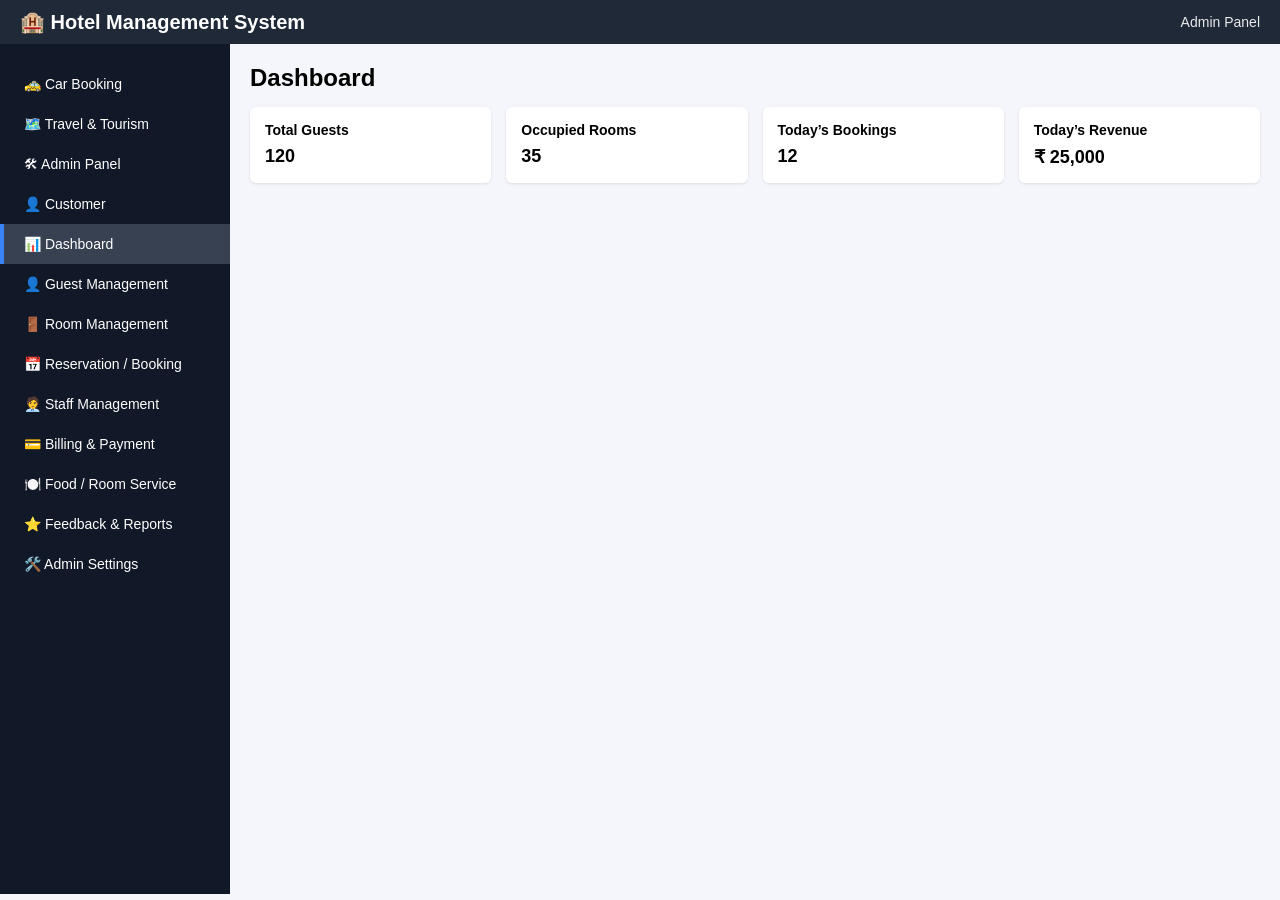
<file: index.html>
<!DOCTYPE html>
<html lang="en">
<head>
    <meta charset="UTF-8">
    <title>Hotel Management System</title>
    <meta name="viewport" content="width=device-width, initial-scale=1.0">
    <link rel="stylesheet" href="style.css">
</head>
<body>

    <!-- Top Header -->
    <header class="topbar">
        <h1>🏨 Hotel Management System</h1>
        <span class="topbar-user">Admin Panel</span>
    </header>

    <!-- Layout -->
    <div class="layout">

        <!-- Left Side Navigation -->
        <nav class="sidebar">
            <ul>
                <li><a href="car.html" class="nav-link">🚕 Car Booking</a></li>
<li><a href="travel.html" class="nav-link">🗺️ Travel & Tourism</a></li>
<li><a href="admin.html" class="nav-link">🛠 Admin Panel</a></li>

<li><a href="customer.html" class="nav-link">👤 Customer</a></li>

                <li class="active" data-target="dashboard-section">📊 Dashboard</li>
                <li data-target="guest-section">👤 Guest Management</li>
                <li data-target="room-section">🚪 Room Management</li>
                <li data-target="booking-section">📅 Reservation / Booking</li>
                <li data-target="staff-section">🧑‍💼 Staff Management</li>
                <li data-target="billing-section">💳 Billing & Payment</li>
                <li data-target="food-section">🍽️ Food / Room Service</li>
                <li data-target="feedback-section">⭐ Feedback & Reports</li>
                <li data-target="admin-section">🛠️ Admin Settings</li>
            </ul>
        </nav>

        <!-- Main Content -->
        <main class="content">

            <!-- Dashboard Section -->
            <section id="dashboard-section" class="section active">
                <h2>Dashboard</h2>
                <div class="cards">
                    <div class="card">
                        <h3>Total Guests</h3>
                        <p id="total-guests">120</p>
                    </div>
                    <div class="card">
                        <h3>Occupied Rooms</h3>
                        <p id="occupied-rooms">35</p>
                    </div>
                    <div class="card">
                        <h3>Today’s Bookings</h3>
                        <p id="today-bookings">12</p>
                    </div>
                    <div class="card">
                        <h3>Today’s Revenue</h3>
                        <p id="today-revenue">₹ 25,000</p>
                    </div>
                </div>
            </section>

            <!-- Guest Management Section -->
            <section id="guest-section" class="section">
                <h2>Guest Management</h2>

                <div class="form-card">
                    <h3>Add New Guest</h3>
                    <form id="guest-form">
                        <div class="form-group">
                            <label>Guest Name</label>
                            <input type="text" id="guest-name" required>
                        </div>
                        <div class="form-group">
                            <label>Phone</label>
                            <input type="text" id="guest-phone" required>
                        </div>
                        <div class="form-group">
                            <label>Email</label>
                            <input type="email" id="guest-email">
                        </div>
                        <div class="form-group">
                            <label>Address</label>
                            <input type="text" id="guest-address">
                        </div>
                        <button type="submit">Save Guest</button>
                    </form>
                </div>

                <div class="table-card">
                    <h3>Guest List (Demo)</h3>
                    <table>
                        <thead>
                            <tr>
                                <th>#</th>
                                <th>Guest Name</th>
                                <th>Phone</th>
                                <th>Room</th>
                                <th>Status</th>
                            </tr>
                        </thead>
                        <tbody id="guest-table-body">
                            <tr>
                                <td>1</td>
                                <td>Rahul Verma</td>
                                <td>9876543210</td>
                                <td>101</td>
                                <td>Checked-In</td>
                            </tr>
                            <tr>
                                <td>2</td>
                                <td>Priya Singh</td>
                                <td>9876501234</td>
                                <td>202</td>
                                <td>Checked-Out</td>
                            </tr>
                        </tbody>
                    </table>
                </div>
            </section>

            <!-- Room Management Section -->
            <section id="room-section" class="section">
                <h2>Room Management</h2>
                <div class="form-card">
                    <h3>Add / Update Room</h3>
                    <form id="room-form">
                        <div class="form-group">
                            <label>Room Number</label>
                            <input type="text" id="room-number" required>
                        </div>
                        <div class="form-group">
                            <label>Room Type</label>
                            <select id="room-type">
                                <select id="room-type">
    <option>Single - AC</option>
    <option>Single - Non-AC</option>
    <option>Double - AC</option>
    <option>Double - Non-AC</option>
    <option>Deluxe - AC</option>
    <option>Suite - AC</option>
</select>
                                <option>Single</option>
                                <option>Double</option>
                                <option>Deluxe</option>
                                <option>Suite</option>
                            </select>
                        </div>
                        <div class="form-group">
                            <label>Price per Night</label>
                            <input type="number" id="room-price" required>
                        </div>
                        <div class="form-group">
                            <label>Status</label>
                            <select id="room-status">
                                <option>Available</option>
                                <option>Occupied</option>
                                <option>Maintenance</option>
                            </select>
                        </div>
                        <button type="submit">Save Room</button>
                    </form>
                </div>

                <div class="table-card">
                    <h3>Room List (Demo)</h3>
                    <table>
                        <thead>
                            <tr>
                                <th>Room No</th>
                                <th>Type</th>
                                <th>Price</th>
                                <th>Status</th>
                            </tr>
                        </thead>
                        <tbody id="room-table-body">
                            <tr>
                                <td>101</td>
                                <td>Single</td>
                                <td>₹ 1500</td>
                                <td>Occupied</td>
                            </tr>
                            <tr>
                                <td>202</td>
                                <td>Deluxe</td>
                                <td>₹ 2500</td>
                                <td>Available</td>
                            </tr>
                        </tbody>
                    </table>
                </div>
            </section>

            <!-- Booking Section -->
            <section id="booking-section" class="section">
                <h2>Reservation / Booking</h2>
                <div class="form-card">
                    <h3>New Booking</h3>
                    <form id="booking-form">
                        <div class="form-group">
                            <label>Guest Name</label>
                            <input type="text" id="booking-guest" required>
                        </div>
                        <div class="form-group">
                            <label>Room Number</label>
                            <input type="text" id="booking-room" required>
                        </div>
                        <div class="form-group">
                            <label>Check-in Date</label>
                            <input type="date" id="checkin-date" required>
                        </div>
                        <div class="form-group">
                            <label>Check-out Date</label>
                            <input type="date" id="checkout-date" required>
                        </div>
                        <button type="submit">Confirm Booking</button>
                    </form>
                </div>

                <div class="table-card">
                    <h3>Upcoming Bookings (Demo)</h3>
                    <table>
                        <thead>
                            <tr>
                                <th>Guest</th>
                                <th>Room</th>
                                <th>Check-In</th>
                                <th>Check-Out</th>
                            </tr>
                        </thead>
                        <tbody id="booking-table-body">
                            <tr>
                                <td>Rohan Mehta</td>
                                <td>305</td>
                                <td>2025-12-05</td>
                                <td>2025-12-07</td>
                            </tr>
                        </tbody>
                    </table>
                </div>
            </section>

            <!-- Staff Management Section -->
            <section id="staff-section" class="section">
                <h2>Staff Management</h2>
                <div class="form-card">
                    <h3>Add Staff</h3>
                    <form id="staff-form">
                        <div class="form-group">
                            <label>Staff Name</label>
                            <input type="text" id="staff-name" required>
                        </div>
                        <div class="form-group">
                            <label>Role / Position</label>
                            <input type="text" id="staff-role" required>
                        </div>
                        <div class="form-group">
                            <label>Salary</label>
                            <input type="number" id="staff-salary" required>
                        </div>
                        <div class="form-group">
                            <label>Shift</label>
                            <select id="staff-shift">
                                <option>Morning</option>
                                <option>Evening</option>
                                <option>Night</option>
                            </select>
                        </div>
                        <button type="submit">Save Staff</button>
                    </form>
                </div>

                <div class="table-card">
                    <h3>Staff List (Demo)</h3>
                    <table>
                        <thead>
                            <tr>
                                <th>Name</th>
                                <th>Role</th>
                                <th>Shift</th>
                            </tr>
                        </thead>
                        <tbody id="staff-table-body">
                            <tr>
                                <td>Ankit Sharma</td>
                                <td>Receptionist</td>
                                <td>Morning</td>
                            </tr>
                            <tr>
                                <td>Deepa Joshi</td>
                                <td>Housekeeping</td>
                                <td>Evening</td>
                            </tr>
                        </tbody>
                    </table>
                </div>
            </section>

            <!-- Billing & Payment Section -->
            <section id="billing-section" class="section">
                <h2>Billing & Payment</h2>
                <div class="form-card">
                    <h3>Generate Bill</h3>
                    <form id="billing-form">
                        <div class="form-group">
                            <label>Guest Name</label>
                            <input type="text" id="bill-guest" required>
                        </div>
                        <div class="form-group">
                            <label>Room Charge</label>
                            <input type="number" id="bill-room-charge" required>
                        </div>
                        <div class="form-group">
                            <label>Food / Service Charge</label>
                            <input type="number" id="bill-food-charge" required>
                        </div>
                        <div class="form-group">
                            <label>Tax (%)</label>
                            <input type="number" id="bill-tax" value="18">
                        </div>
                        <button type="button" id="calculate-bill">Calculate Total</button>
                    </form>

                    <div class="bill-output">
                        <p><strong>Total Amount:</strong> <span id="bill-total">₹ 0</span></p>
                    </div>
                </div>
            </section>

            <!-- Food / Room Service Section -->
            <section id="food-section" class="section">
                <h2>Food / Room Service</h2>
                <div class="form-card">
                    <h3>New Food Order</h3>
                    <form id="food-form">
                        <div class="form-group">
                            <label>Room Number</label>
                            <input type="text" id="food-room" required>
                        </div>
                        <div class="form-group">
                            <label>Select Item</label>
                            <select id="food-item">
                                <option>Tea - ₹20</option>
                                <option>Breakfast - ₹150</option>
                                <option>Lunch - ₹250</option>
                                <option>Dinner - ₹300</option>
                            </select>
                        </div>
                        <div class="form-group">
                            <label>Quantity</label>
                            <input type="number" id="food-qty" value="1" min="1">
                        </div>
                        <button type="submit">Place Order</button>
                    </form>
                </div>

                <div class="table-card">
                    <h3>Recent Orders (Demo)</h3>
                    <table>
                        <thead>
                            <tr>
                                <th>Room</th>
                                <th>Item</th>
                                <th>Qty</th>
                            </tr>
                        </thead>
                        <tbody id="food-table-body">
                            <tr>
                                <td>101</td>
                                <td>Breakfast</td>
                                <td>2</td>
                            </tr>
                        </tbody>
                    </table>
                </div>
            </section>

            <!-- Feedback & Reports Section -->
            <section id="feedback-section" class="section">
                <h2>Feedback & Reports</h2>
                <div class="form-card">
                    <h3>Guest Feedback</h3>
                    <form id="feedback-form">
                        <div class="form-group">
                            <label>Guest Name</label>
                            <input type="text" id="feedback-guest" required>
                        </div>
                        <div class="form-group">
                            <label>Rating (1–5)</label>
                            <input type="number" id="feedback-rating" min="1" max="5" required>
                        </div>
                        <div class="form-group">
                            <label>Comments</label>
                            <textarea id="feedback-message" rows="3"></textarea>
                        </div>
                        <button type="submit">Submit Feedback</button>
                    </form>
                </div>

                <div class="table-card">
                    <h3>Recent Feedback (Demo)</h3>
                    <table>
                        <thead>
                            <tr>
                                <th>Guest</th>
                                <th>Rating</th>
                                <th>Comment</th>
                            </tr>
                        </thead>
                        <tbody id="feedback-table-body">
                            <tr>
                                <td>Rahul Verma</td>
                                <td>5</td>
                                <td>Excellent service!</td>
                            </tr>
                        </tbody>
                    </table>
                </div>
            </section>

            <!-- Admin Panel Section -->
            <section id="admin-section" class="section">
                <h2>Admin Settings</h2>
                <div class="form-card">
                    <h3>Change Password (Demo Only UI)</h3>
                    <form>
                        <div class="form-group">
                            <label>Old Password</label>
                            <input type="password">
                        </div>
                        <div class="form-group">
                            <label>New Password</label>
                            <input type="password">
                        </div>
                        <div class="form-group">
                            <label>Confirm New Password</label>
                            <input type="password">
                        </div>
                        <button type="button">Update Password</button>
                    </form>
                </div>
            </section>

        </main>
    </div>

    <script src="script.js"></script>
</body>
</html>
</file>
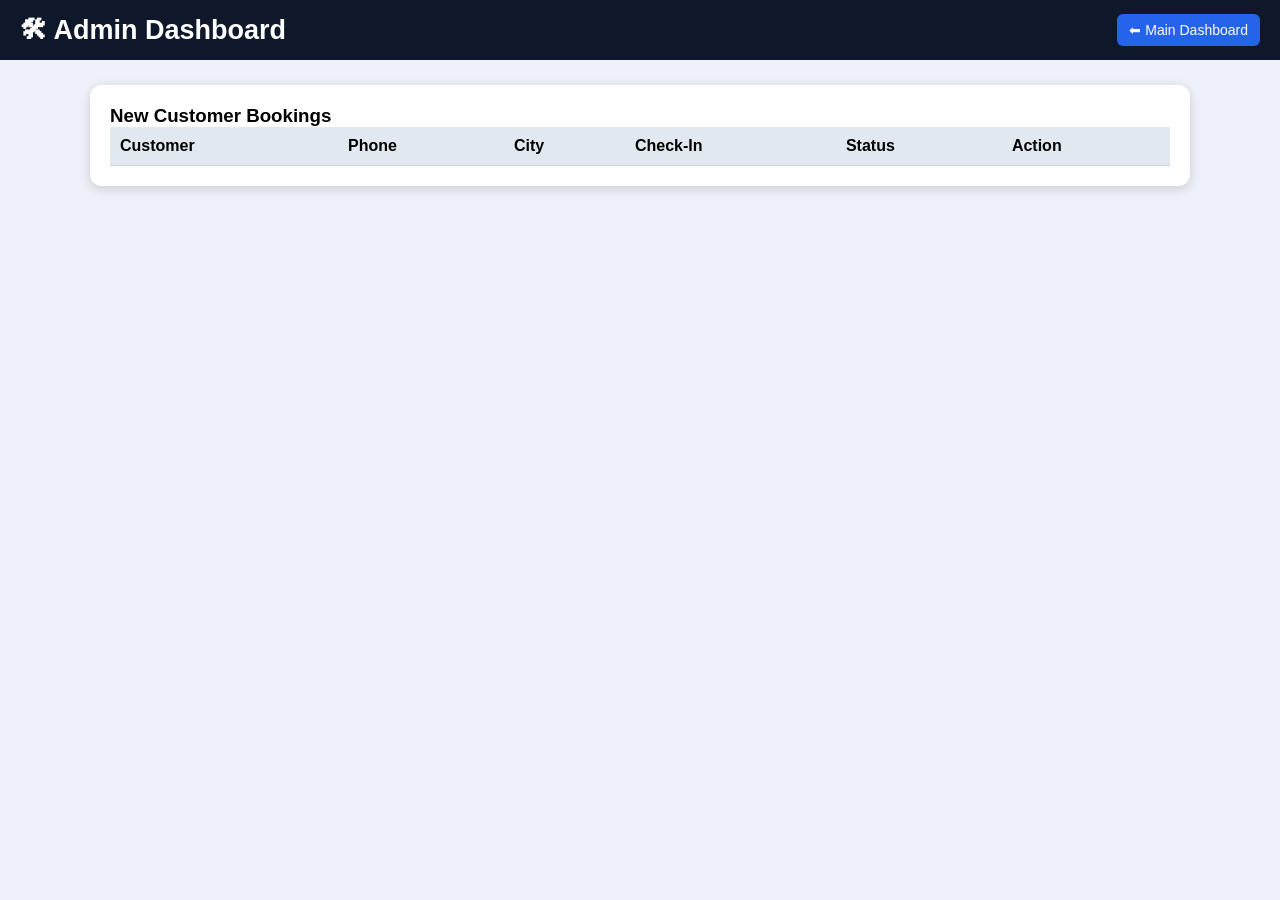
<file: admin.html>
<!DOCTYPE html>
<html lang="en">
<head>
<meta charset="UTF-8">
<title>Admin Dashboard</title>
<link rel="stylesheet" href="admin.css">
</head>
<body>

<header class="topbar">
    <h2>🛠 Admin Dashboard</h2>
    <a href="../index.html" class="back-btn">⬅ Main Dashboard</a>
</header>

<div class="container">

    <div class="card">
        <h3>New Customer Bookings</h3>

        <table>
            <thead>
                <tr>
                    <th>Customer</th>
                    <th>Phone</th>
                    <th>City</th>
                    <th>Check-In</th>
                    <th>Status</th>
                    <th>Action</th>
                </tr>
            </thead>
            <tbody id="admin-booking-body"></tbody>
        </table>
    </div>

</div>

<script src="admin.js"></script>
</body>
</html>
</file>
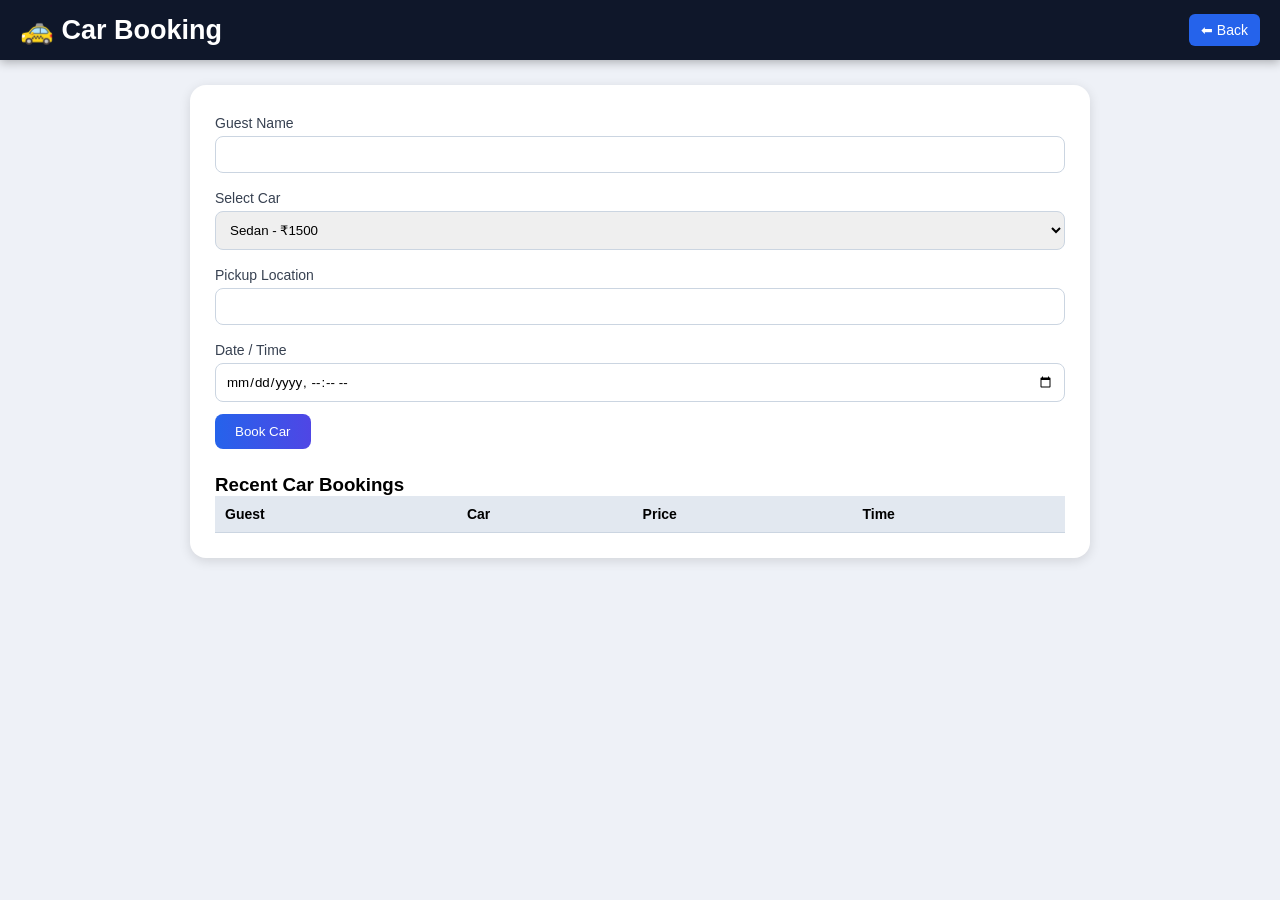
<file: car.html>
<!DOCTYPE html>
<html>
<head>
    <title>Car Booking Service</title>
    <link rel="stylesheet" href="car.css">
</head>
<body>

<header class="topbar">
    <h2>🚕 Car Booking</h2>
    <a class="back-btn" href="../index.html">⬅ Back</a>
</header>

<div class="box">
    <form id="car-form">
        <label>Guest Name</label>
        <input type="text" id="car-guest" required>

        <label>Select Car</label>
        <select id="car-type">
            <option value="Sedan - 1500">Sedan - ₹1500</option>
            <option value="SUV - 2500">SUV - ₹2500</option>
            <option value="Luxury - 4000">Luxury - ₹4000</option>
        </select>

        <label>Pickup Location</label>
        <input type="text" id="pickup">

        <label>Date / Time</label>
        <input type="datetime-local" id="car-date">

        <button type="submit">Book Car</button>
    </form>

    <h3>Recent Car Bookings</h3>
    <table>
        <thead>
            <tr><th>Guest</th><th>Car</th><th>Price</th><th>Time</th></tr>
        </thead>
        <tbody id="car-table"></tbody>
    </table>
</div>

<script src="car.js"></script>
</body>
</html>
</file>
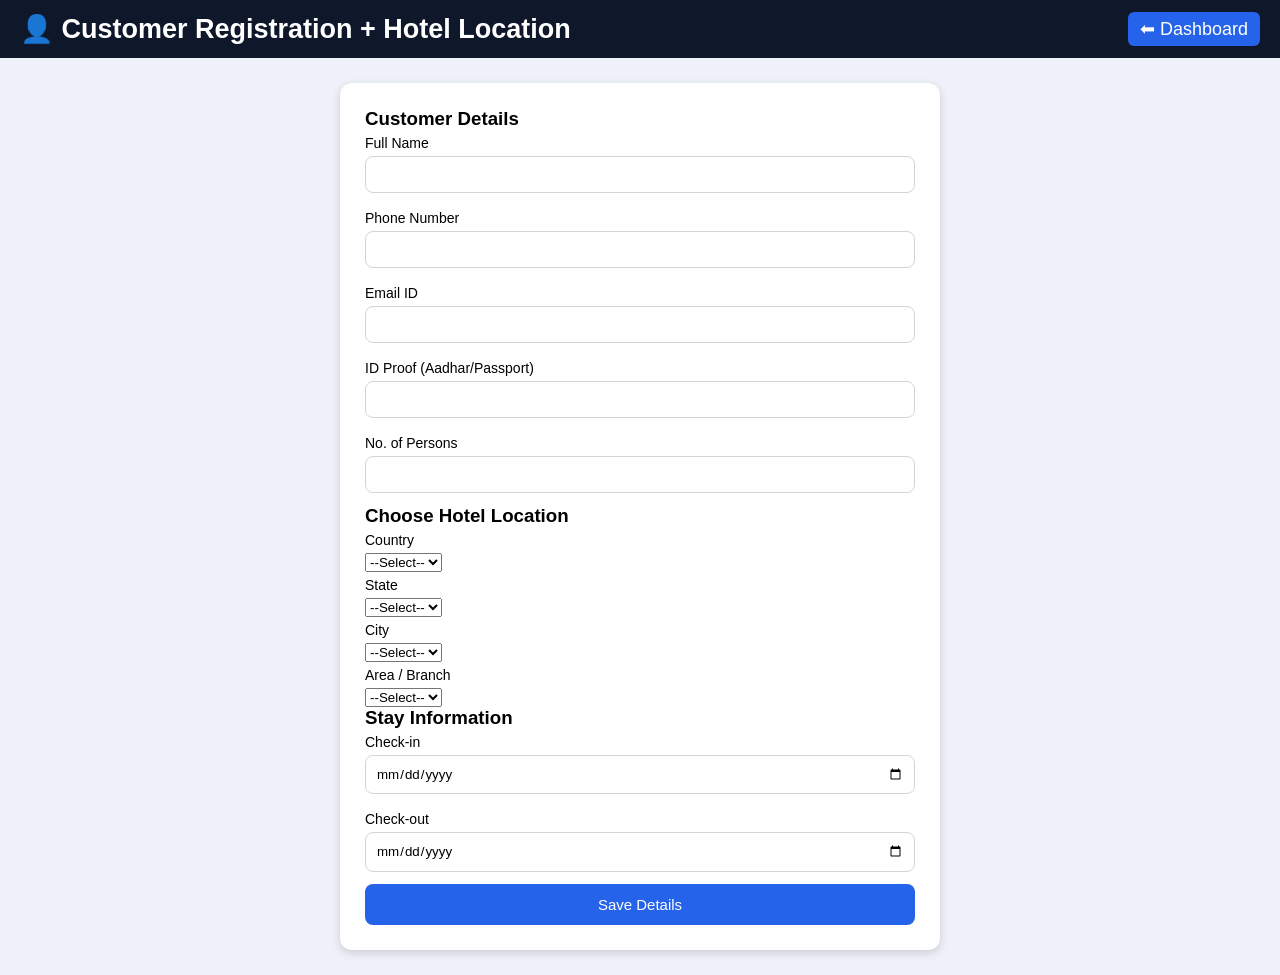
<file: customer.html>
<!DOCTYPE html>
<html lang="en">
<head>
<meta charset="UTF-8">
<title>Customer + Location</title>
<link rel="stylesheet" href="customer.css">
</head>
<body>

<header class="topbar">
    <h2>👤 Customer Registration + Hotel Location</h2>
    <a href="../index.html" class="back-btn">⬅ Dashboard</a>
</header>

<div class="box">

<form id="customer-form">

    <h3>Customer Details</h3>

    <label>Full Name</label>
    <input type="text" id="cust-name" required>

    <label>Phone Number</label>
    <input type="text" id="cust-phone" required>

    <label>Email ID</label>
    <input type="email" id="cust-email" required>

    <label>ID Proof (Aadhar/Passport)</label>
    <input type="text" id="cust-id-proof" required>

    <label>No. of Persons</label>
    <input type="number" id="cust-person" required>


    <h3>Choose Hotel Location</h3>

    <label>Country</label>
    <select id="country-select" required>
        <option value="">--Select--</option>
    </select>

    <label>State</label>
    <select id="state-select" required>
        <option value="">--Select--</option>
    </select>

    <label>City</label>
    <select id="city-select" required>
        <option value="">--Select--</option>
    </select>

    <label>Area / Branch</label>
    <select id="branch-select" required>
        <option value="">--Select--</option>
    </select>

    <h3>Stay Information</h3>

    <label>Check-in</label>
    <input type="date" id="cust-in" required>

    <label>Check-out</label>
    <input type="date" id="cust-out" required>

    <button type="submit">Save Details</button>

</form>

</div>

<script src="customer.js"></script>
</body>
</html>
</file>
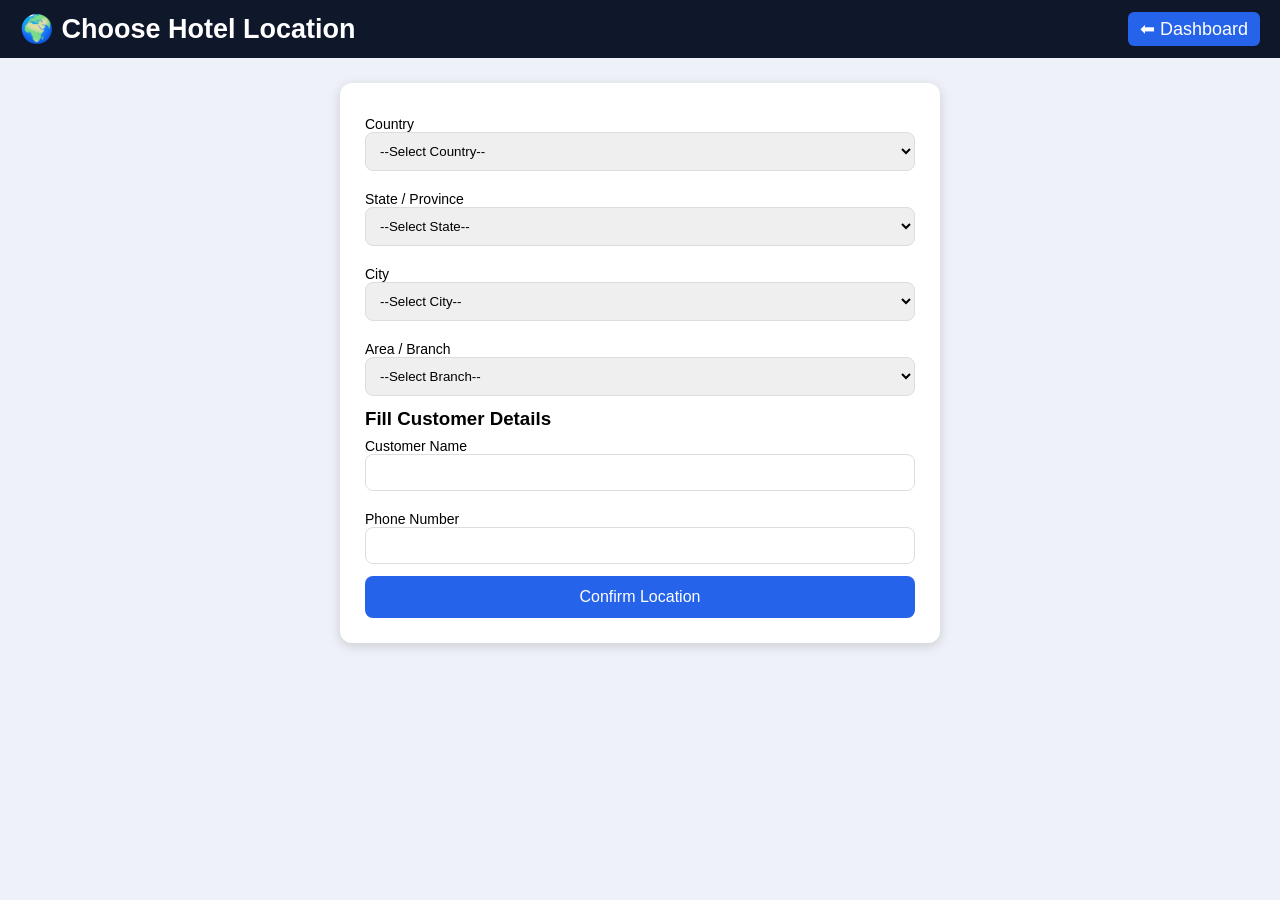
<file: location.html>
<!DOCTYPE html>
<html lang="en">
<head>
<meta charset="UTF-8">
<title>Hotel Location Selection</title>
<link rel="stylesheet" href="location.css">
</head>
<body>

<header class="topbar">
    <h2>🌍 Choose Hotel Location</h2>
    <a href="../index.html" class="back-btn">⬅ Dashboard</a>
</header>

<div class="box">

    <form id="location-form">

        <label>Country</label>
        <select id="country-select" required>
            <option value="">--Select Country--</option>
        </select>

        <label>State / Province</label>
        <select id="state-select" required>
            <option value="">--Select State--</option>
        </select>

        <label>City</label>
        <select id="city-select" required>
            <option value="">--Select City--</option>
        </select>

        <label>Area / Branch</label>
        <select id="branch-select" required>
            <option value="">--Select Branch--</option>
        </select>

        <h3>Fill Customer Details</h3>

        <label>Customer Name</label>
        <input type="text" id="cust-name" required>

        <label>Phone Number</label>
        <input type="text" id="cust-phone" required>

        <button type="submit">Confirm Location</button>
    </form>

</div>

<script src="location.js"></script>
</body>
</html>
</file>
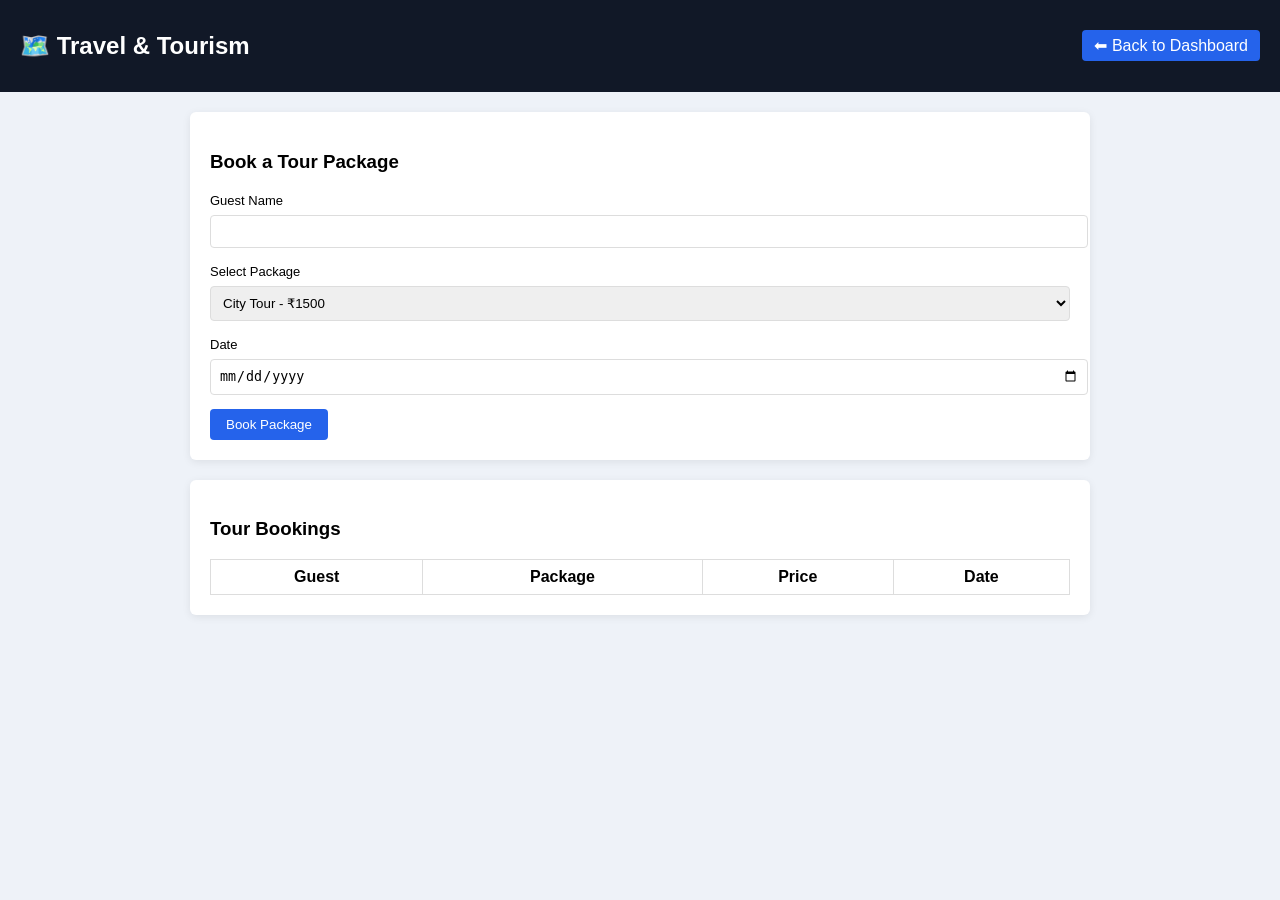
<file: travel.html>
<!DOCTYPE html>
<html lang="en">
<head>
    <meta charset="UTF-8">
    <title>Travel & Tourism - Hotel Management</title>
    <link rel="stylesheet" href="travel.css">
</head>
<body>

<header class="topbar">
    <h2>🗺️ Travel & Tourism</h2>
    <a href="../index.html" class="back-btn">⬅ Back to Dashboard</a>
</header>

<div class="container">

    <div class="form-card">
        <h3>Book a Tour Package</h3>
        <form id="tour-form">
            <label>Guest Name</label>
            <input type="text" id="tour-guest" required>

            <label>Select Package</label>
            <select id="tour-package">
                <option value="City Tour - 1500">City Tour - ₹1500</option>
                <option value="Religious Tour - 2000">Religious Tour - ₹2000</option>
                <option value="Adventure Tour - 3500">Adventure Tour - ₹3500</option>
                <option value="Luxury Tour - 5000">Luxury Tour - ₹5000</option>
            </select>

            <label>Date</label>
            <input type="date" id="tour-date" required>

            <button type="submit">Book Package</button>
        </form>
    </div>

    <div class="table-card">
        <h3>Tour Bookings</h3>
        <table>
            <thead>
                <tr>
                    <th>Guest</th>
                    <th>Package</th>
                    <th>Price</th>
                    <th>Date</th>
                </tr>
            </thead>
            <tbody id="tour-table-body">
            </tbody>
        </table>
    </div>

</div>

<script src="travel.js"></script>
</body>
</html>
</file>
<file: style.css>
* {
    margin: 0;
    padding: 0;
    box-sizing: border-box;
    font-family: Arial, sans-serif;
}

body {
    background: #f4f6fb;
}

/* Top Bar */
.topbar {
    background: #1f2937;
    color: white;
    padding: 10px 20px;
    display: flex;
    justify-content: space-between;
    align-items: center;
}

.topbar h1 {
    font-size: 20px;
}

.topbar-user {
    font-size: 14px;
    opacity: 0.9;
}

/* Layout */
.layout {
    display: flex;
    min-height: calc(100vh - 50px);
}

/* Sidebar */
.sidebar {
    width: 230px;
    background: #111827;
    color: white;
    padding-top: 20px;
}

.sidebar ul {
    list-style: none;
}

.sidebar li {
    padding: 12px 20px;
    cursor: pointer;
    font-size: 14px;
    border-left: 4px solid transparent;
}

.sidebar li:hover {
    background: #1f2937;
}

.sidebar li.active {
    background: #374151;
    border-left-color: #3b82f6;
}

/* Content */
.content {
    flex: 1;
    padding: 20px;
}

/* Sections */
.section {
    display: none;
}

.section.active {
    display: block;
}

.section h2 {
    margin-bottom: 15px;
}

/* Cards */
.cards {
    display: grid;
    grid-template-columns: repeat(auto-fit, minmax(180px, 1fr));
    gap: 15px;
}

.card {
    background: white;
    padding: 15px;
    border-radius: 6px;
    box-shadow: 0 1px 3px rgba(0,0,0,0.1);
}

.card h3 {
    font-size: 14px;
    margin-bottom: 8px;
}

.card p {
    font-size: 18px;
    font-weight: bold;
}

/* Form & Table Cards */
.form-card, .table-card {
    background: white;
    padding: 15px;
    border-radius: 6px;
    box-shadow: 0 1px 3px rgba(0,0,0,0.08);
    margin-bottom: 20px;
}

.form-card h3, .table-card h3 {
    margin-bottom: 10px;
}

/* Form */
.form-group {
    margin-bottom: 10px;
}

.form-group label {
    display: block;
    font-size: 13px;
    margin-bottom: 4px;
}

.form-group input,
.form-group select,
.form-group textarea {
    width: 100%;
    padding: 6px 8px;
    border: 1px solid #d1d5db;
    border-radius: 4px;
    font-size: 13px;
}

button {
    background: #2563eb;
    color: white;
    border: none;
    padding: 8px 16px;
    border-radius: 4px;
    font-size: 13px;
    cursor: pointer;
}

button:hover {
    background: #1d4ed8;
}

/* Table */
table {
    width: 100%;
    border-collapse: collapse;
    font-size: 13px;
}

table thead {
    background: #e5e7eb;
}

table th, table td {
    padding: 8px 6px;
    border: 1px solid #d1d5db;
    text-align: left;
}

/* Billing */
.bill-output {
    margin-top: 10px;
    font-size: 15px;
}
.nav-link {
    color: white;
    text-decoration: none;
    display: block;
}

.nav-link:hover {
    background: #1f2937;
}

/* Responsive */
@media (max-width: 768px) {
    .layout {
        flex-direction: column;
    }

    .sidebar {
        width: 100%;
        display: flex;
        overflow-x: auto;
    }

    .sidebar ul {
        display: flex;
    }

    .sidebar li {
        white-space: nowrap;
    }
}
</file>
<file: admin.css>
* {margin:0;padding:0;box-sizing:border-box;font-family:Poppins,Arial,sans-serif;}
body {background:#eef1f7;}

.topbar {
    background:#0f172a;
    color:#fff;
    padding:14px 20px;
    display:flex;
    justify-content:space-between;
    align-items:center;
    font-size:18px;
}

.back-btn {
    background:#2563eb;
    padding:8px 12px;
    color:white;
    border-radius:6px;
    text-decoration:none;
    font-size:14px;
}

.container {
    width:95%;
    max-width:1100px;
    margin:25px auto;
}

.card {
    background:white;
    padding:20px;
    border-radius:12px;
    box-shadow:0 3px 12px rgba(0,0,0,0.15);
}

table {
    width:100%;
    border-collapse:collapse;
}

th, td {
    padding:10px;
    border-bottom:1px solid #cbd5e1;
}

th {
    text-align:left;
    background:#e2e8f0;
}

button {
    border:none;
    padding:6px 12px;
    border-radius:6px;
    cursor:pointer;
    font-size:13px;
    color:white;
}

.approve-btn { background:#16a34a; }
.approve-btn:hover { background:#15803d; }

.reject-btn { background:#dc2626; }
.reject-btn:hover { background:#b91c1c; }
</file>
<file: car.css>
/* ========= Global ========== */
* {
    margin: 0;
    padding: 0;
    box-sizing: border-box;
    font-family: "Poppins", Arial, sans-serif;
}

body {
    background: #eef1f7;
}

/* ========= Header ========== */
.topbar {
    background: #0f172a;
    color: white;
    padding: 14px 20px;
    display: flex;
    justify-content: space-between;
    align-items: center;
    font-size: 18px;
    box-shadow: 0px 2px 10px rgba(0,0,0,0.3);
}

.back-btn {
    background: #2563eb;
    padding: 8px 12px;
    border-radius: 6px;
    color: white;
    text-decoration: none;
    transition: 0.3s;
    font-size: 14px;
}

.back-btn:hover {
    background: #1d4ed8;
}

/* ========= Main Box ========== */
.box {
    width: 90%;
    max-width: 900px;
    margin: 25px auto;
    background: white;
    padding: 25px;
    border-radius: 16px;
    box-shadow: 0px 3px 12px rgba(0,0,0,0.12);
}

/* ========= Form ========== */
form {
    margin-bottom: 25px;
}

label {
    font-size: 14px;
    font-weight: 500;
    margin: 5px 0;
    display: block;
    color: #374151;
}

input, select {
    width: 100%;
    padding: 10px;
    border: 1px solid #cbd5e1;
    border-radius: 8px;
    margin-bottom: 12px;
    outline: none;
    transition: 0.3s;
}

input:focus, select:focus {
    border-color: #2563eb;
    box-shadow: 0 0 6px rgba(37,99,235,0.35);
}

button {
    background: linear-gradient(90deg,#2563eb,#4f46e5);
    border: none;
    padding: 10px 20px;
    color: white;
    font-weight: 500;
    border-radius: 8px;
    cursor: pointer;
    transition: 0.3s;
}

button:hover {
    background: linear-gradient(90deg,#1d4ed8,#4338ca);
    transform: translateY(-2px);
}

/* ========= Table ========== */
table {
    width: 100%;
    border-collapse: collapse;
    overflow: hidden;
}

thead {
    background: #e2e8f0;
}

th, td {
    padding: 10px;
    border-bottom: 1px solid #cbd5e1;
    font-size: 14px;
}

th {
    font-weight: 600;
    text-align: left;
}

tr:hover {
    background: #f1f5f9;
}
.edit-btn, .delete-btn {
    border: none;
    padding: 6px 10px;
    font-size: 14px;
    border-radius: 6px;
    cursor: pointer;
}

.edit-btn {
    background: #0ea5e9;
    color: white;
}
.edit-btn:hover {
    background: #0284c7;
}

.delete-btn {
    background: #ef4444;
    color: white;
}
.delete-btn:hover {
    background: #b91c1c;
}

/* ========= Responsive ========== */
@media (max-width: 600px) {
    .box {
        padding: 20px;
    }

    .topbar {
        font-size: 16px;
        flex-direction: column;
        gap: 10px;
    }
}
</file>
<file: customer.css>
* {margin:0;padding:0;box-sizing:border-box;font-family:Poppins,Arial,sans-serif;}
body {background:#eef1f7;}

.topbar {
    background:#0f172a;
    color:#fff;
    padding:12px 20px;
    display:flex;
    justify-content:space-between;
    align-items:center;
    font-size:18px;
}

.back-btn {
    background:#2563eb;
    padding:6px 12px;
    color:white;
    border-radius:6px;
    text-decoration:none;
}

.box {
    width:90%;
    max-width:600px;
    background:white;
    padding:25px;
    margin:25px auto;
    border-radius:12px;
    box-shadow:0px 3px 10px rgba(0,0,0,0.15);
}

label {font-size:14px;margin:5px 0;display:block;}
input {
    width:100%;
    padding:10px;
    margin-bottom:12px;
    border:1px solid #d1d5db;
    border-radius:8px;
}
button {
    width:100%;
    background:#2563eb;
    border:none;
    padding:12px;
    color:#fff;
    font-size:15px;
    border-radius:8px;
    cursor:pointer;
}
button:hover {background:#1d4ed8;}
</file>
<file: location.css>
* {margin:0;padding:0;box-sizing:border-box;font-family:Poppins,Arial,sans-serif;}
body {background:#eef1f7;}

.topbar {
    background:#0f172a;
    padding:12px 20px;
    color:#fff;
    display:flex;
    justify-content:space-between;
    align-items:center;
    font-size:18px;
}

.back-btn {
    background:#2563eb;
    color:#fff;
    text-decoration:none;
    padding:6px 12px;
    border-radius:6px;
}

.box {
    width:90%;
    max-width:600px;
    margin:25px auto;
    background:#fff;
    padding:25px;
    border-radius:12px;
    box-shadow:0 3px 12px rgba(0,0,0,0.15);
}

label {font-size:14px;margin-top:8px;font-weight:500;display:block;}
select, input {
    width:100%;
    padding:10px;
    margin-bottom:12px;
    border-radius:8px;
    border:1px solid #ddd;
}

button {
    width:100%;
    background:#2563eb;
    padding:12px;
    color:#fff;
    border:none;
    border-radius:8px;
    font-size:16px;
    cursor:pointer;
}
button:hover {background:#1e40af;}
</file>
<file: travel.css>
body {
    font-family: Arial, sans-serif;
    background: #eef2f8;
    margin: 0;
}

.topbar {
    background: #111827;
    color: white;
    padding: 12px 20px;
    display: flex;
    justify-content: space-between;
    align-items: center;
}

.back-btn {
    background: #2563eb;
    padding: 6px 12px;
    color: white;
    text-decoration: none;
    border-radius: 4px;
}

.container {
    max-width: 900px;
    margin: 20px auto;
}

.form-card, .table-card {
    background: white;
    padding: 20px;
    margin-bottom: 20px;
    border-radius: 6px;
    box-shadow: 0px 2px 8px rgba(0,0,0,0.08);
}

label {
    font-size: 13px;
}

input, select {
    width: 100%;
    padding: 8px;
    margin: 6px 0 14px 0;
    border: 1px solid #ddd;
    border-radius: 4px;
}

button {
    background: #2563eb;
    color: white;
    padding: 8px 16px;
    border: none;
    border-radius: 4px;
    cursor: pointer;
}

button:hover {
    background: #1d4ed8;
}

table {
    width: 100%;
    border-collapse: collapse;
}

th, td {
    padding: 8px;
    border: 1px solid #ddd;
}
</file>
